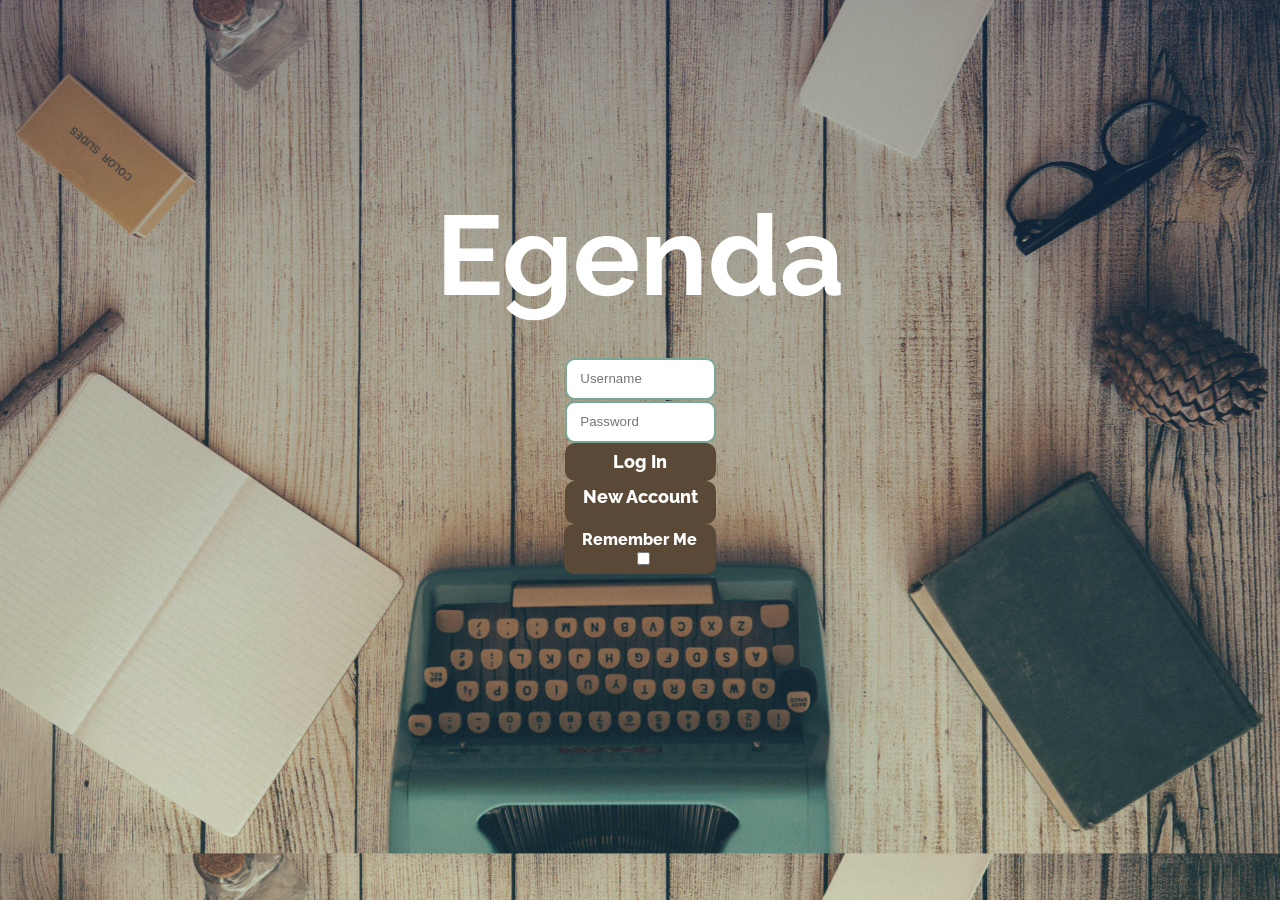
<file: index.html>
<html>
<head>
	<link rel="icon" href="favicon.png">

	<link href="https://fonts.googleapis.com/css?family=Raleway:400,800,800i" rel="stylesheet">
	<link rel="stylesheet" type="text/css" href="loginStyle.css">
<script src="login.js">

</script>
	<title>Egenda Login</title>
	
</head>
<body onload="checkCookie()">
	<!-- SEARCH FOR COOKIE, REDIRECT TO MAIN.HTML IF COOKIE FOUND-->
	<div class="document">
		<div class="login-form">
			<div class="login-form-title">
				<h1>Egenda</h1>
			</div><br>


			<!-- Form that sends its data to the python script -->
			<!-- Uses a POST request so the data is not shown in the URL -->
			<div class="login-form-inner">
				<form method="POST" action="/cgi-bin/python-login.py">
					<!-- <p>Username (required): </p><br> -->
					<div class="login-form-inner-text">
						<input class="textinput" type="text" name="username" placeholder=" Username" id="usernameText">
						<br>
						<!-- <p>Password (required): </p><br> -->
						<input class="textinput" type="password" name="password" placeholder=" Password" id="passwordText">
						<button class="submit"  id="submitButton" name="name" value="value" type="submit">Log In</button>
						<br>
						<div id="createAccountButton">
							<a href="create-account.html">New Account</a>
						</div>
						<label for="checkbox"><div id="rememberbox">
							Remember Me<input id="checkbox" type="checkbox" name="remember" class="remember"></input>
						</div></label>

					</div>
				</form>	

			</div>

		</div>
	</body>
	<script src="https://ajax.googleapis.com/ajax/libs/jquery/1.12.4/jquery.min.js"></script>
	</html>
</file>
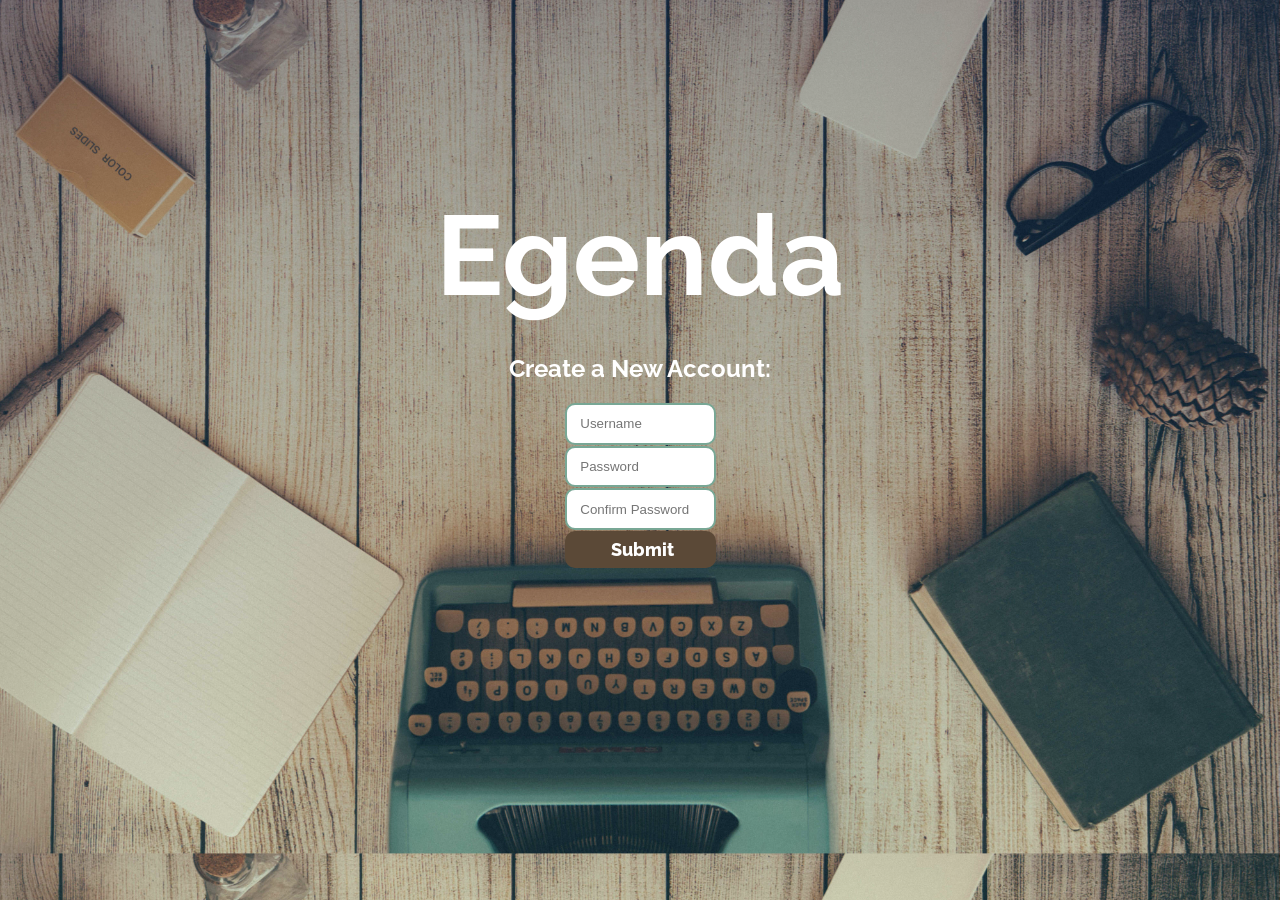
<file: create-account.html>
<html>
<head>
	<link rel="icon" href="favicon.png">
	<link rel="stylesheet" type="text/css" href="loginStyle.css">
	<link href="https://fonts.googleapis.com/css?family=Raleway:400,800,800i" rel="stylesheet">
	<title>Egenda Create an Account</title>
</head>
<body>
	<div class="document">
		<div class="login-form">
			<div class="login-form-title">
				<h1>Egenda</h1>
			</div>
			
			<h2 id="newAccountLabel">Create a New Account:</h2>
			<!-- Form that sends its data to the python script -->
			<!-- Uses a POST request so the data is not shown in the URL -->
			<div class="login-form-inner">
				<form method="POST" action="/cgi-bin/new-account.py">
					<!-- <p>Username (required): </p><br> -->
					<div class="login-form-inner-text">
						<input type="text" name="username" placeholder=" Username" id="usernameText">
						<br>
						<!-- <p>Password (required): </p><br> -->
						<input type="password" name="password" placeholder=" Password" id="passwordText">
						<br>
						<input type="password" name="confirm" placeholder=" Confirm Password" id="confirmPassword">
						<br>
						<input type="submit" name="Log In" id="submitButton">
					</div>
				</form>	


			</div>
		</div>
	</body>
	<script src="https://ajax.googleapis.com/ajax/libs/jquery/1.12.4/jquery.min.js"></script>
	</html>
</file>
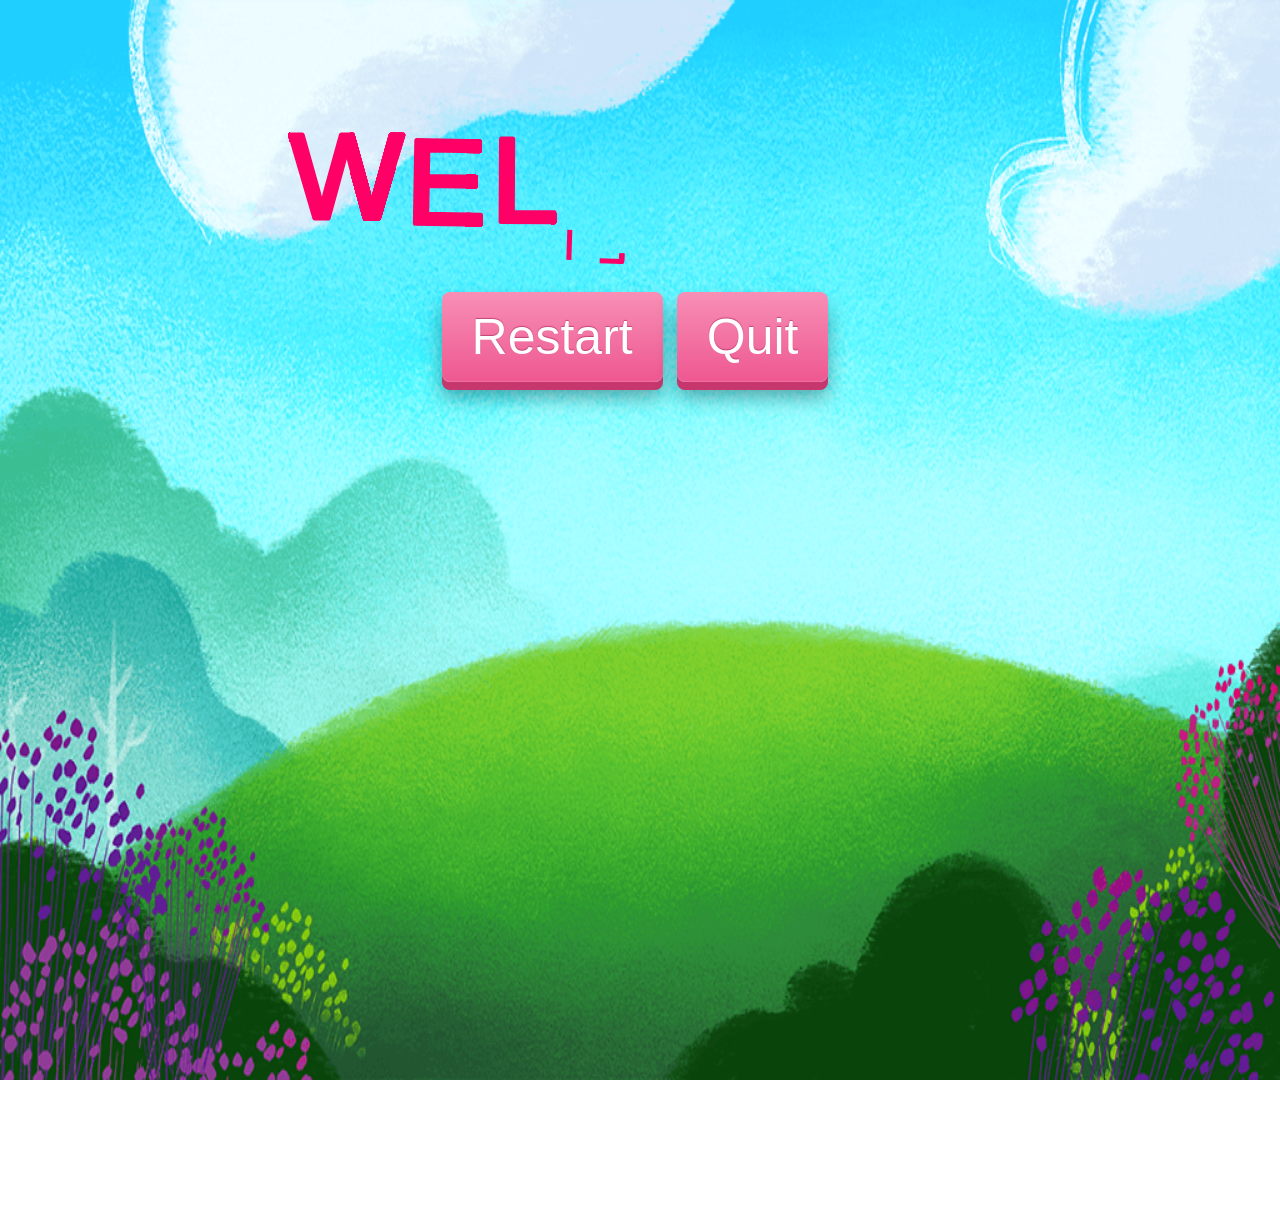
<file: endpage.html>
<!DOCTYPE html>
<html lang="en">
<head>
    <meta charset="UTF-8">
    <meta name="viewport" content="width=device-width, initial-scale=1">
    <link rel="stylesheet" href="Css/intro.css">
    <link rel="stylesheet" href="Css/puzzle.css">

</head>
<body>

<div id="CanvasDiv">
    <canvas id="endPageCanvas" width="1000px"></canvas>

    <div>

        <a href="home.html" id="button1" type="button" onclick="playButton()">
            <span i18n="restart">Restart</span>
        </a>

        <a href="#" id="button2" type="button" onclick="playButton()">
            <span i18n="quit">Quit</span>
        </a>
    </div>
</div>


<script src="ani_button.js"></script>
<script src="i18n.js"></script>
<script src="endpage.js"></script>

</body>
</html>
</file>
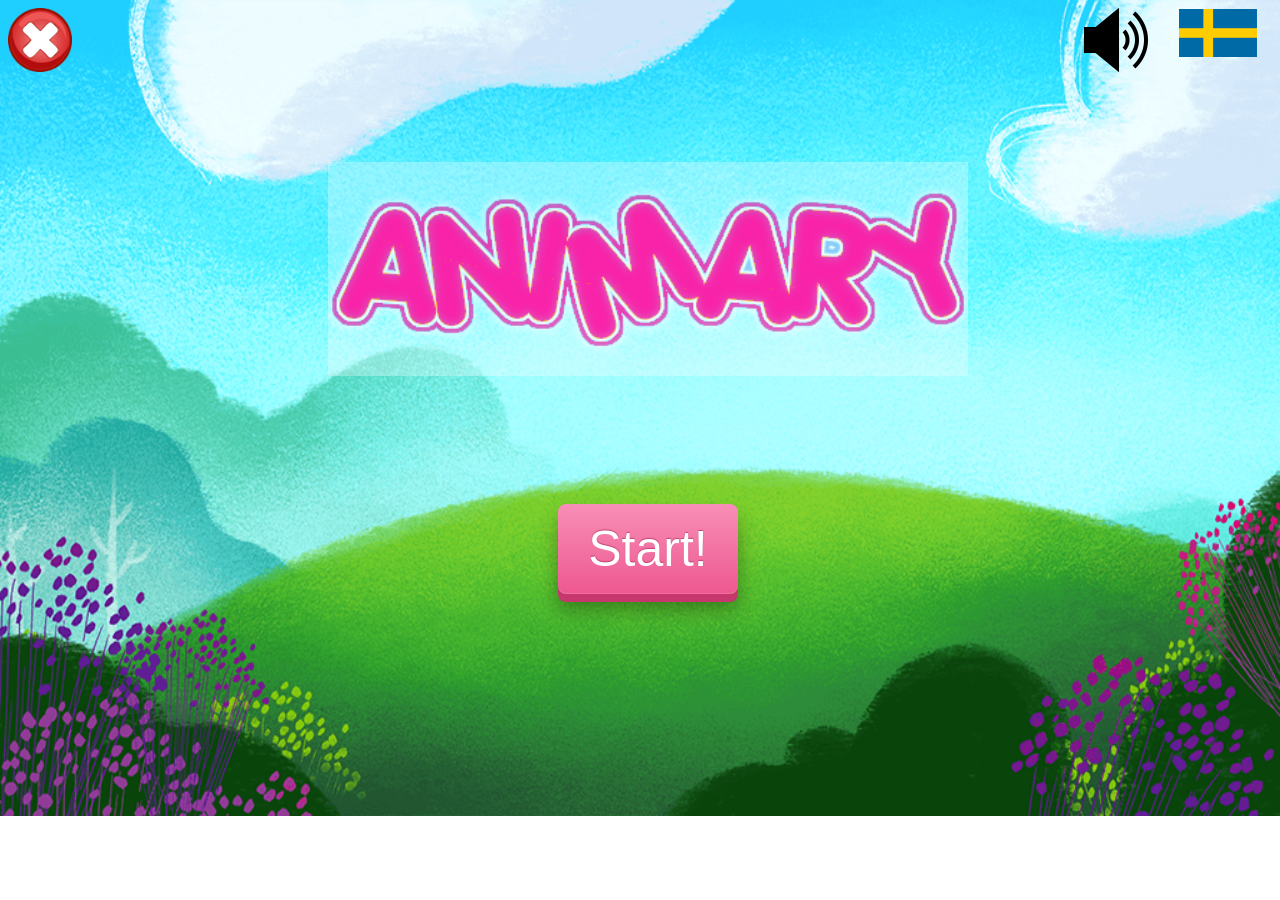
<file: home.html>
<!DOCTYPE html>
<html lang="en">

<head>
    <meta charset="utf-8">
    <meta name="viewport" content="width=device-width, initial-scale=1">
    <link rel="stylesheet" href="Css/intro.css">
    <script src="https://ajax.googleapis.com/ajax/libs/jquery/3.1.1/jquery.min.js"></script>

</head>
<body>


<canvas id="myCanvas" width="auto" height="auto"></canvas>

<img id="exit_button" src="Pictures/exit.png">

<button id="changeLanguage" onclick="changeLanguage()">
    <img id="flag" src="Pictures/swedish.svg">
</button>

<span id="audioControl">
        <a href="#">
        <img class="soundButton" id="sound" src="Pictures/sound_on.png" onclick="audioControl()">
            <!--onclick="togglePLay()" -->
            </a>
    </span>


<audio id="background_music" class="background" autoplay controls loop>
    <source src="Sounds/background_music.mp3" type="audio/mp3">
</audio>


<img id="animary" src="Pictures/animary.png">


<a href="scribble.html" id="button" type="button" onclick="playButton()">
    <span id="startText" i18n="startText"></span>
</a>



<audio id="audio1" preload="auto">
    <source src="Sounds/button_start.mp3" type="audio/mp3">
</audio>

<script src="ani_button.js"></script>
<script src="i18n.js"></script>


</body>
</html>
</file>
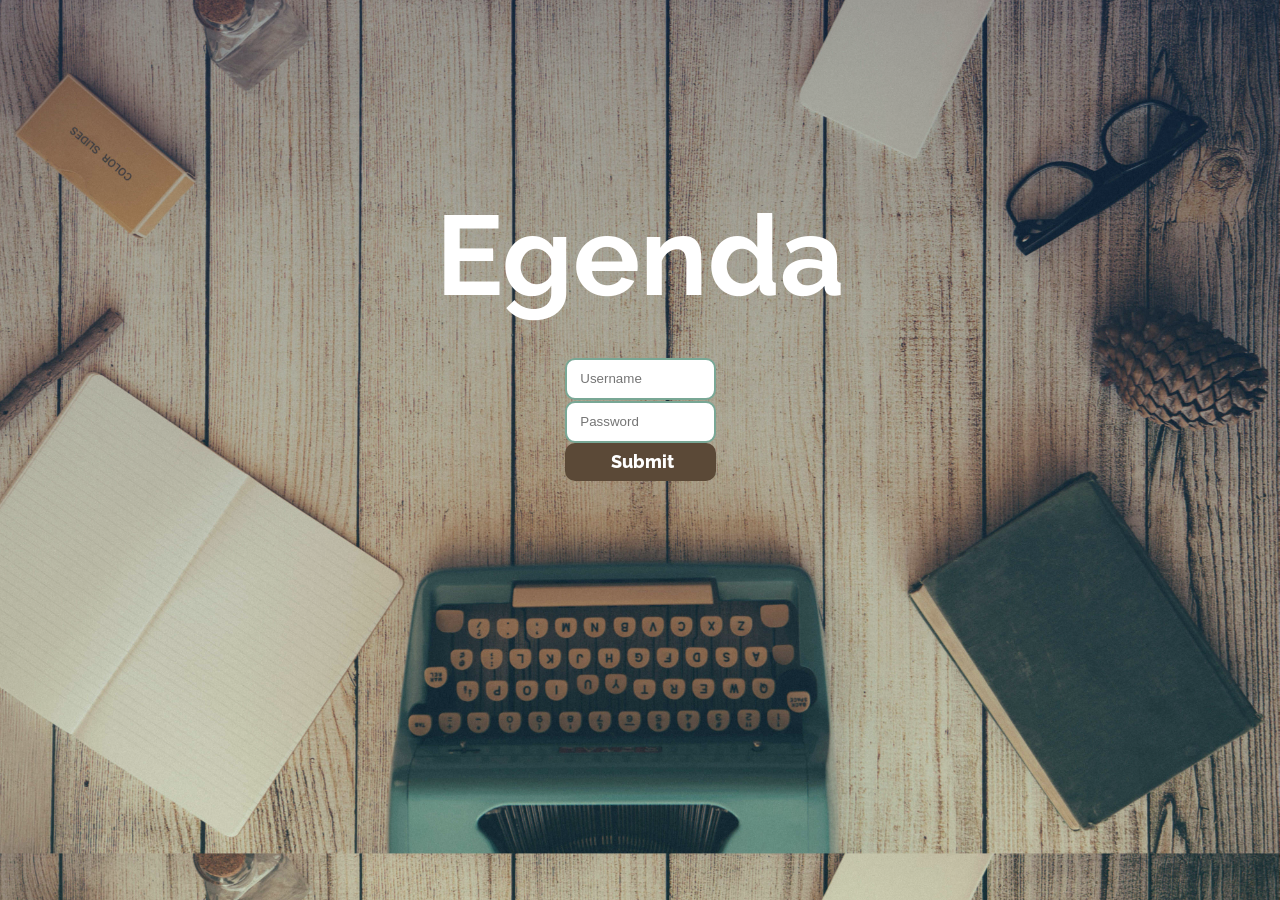
<file: log-in.html>
<html>
<head>
	<link rel="icon" href="http://www.iconsdb.com/icons/preview/royal-blue/book-xxl.png">
	<link rel="stylesheet" type="text/css" href="loginStyle.css">
	<link href="https://fonts.googleapis.com/css?family=Raleway:400,800,800i" rel="stylesheet">
	<title>Egenda Login</title>
</head>
<body>
	<div class="document">
		<div class="login-form">
			<div class="login-form-title">
				<h1>Egenda</h1>
			</div><br>
			<!-- Form that sends its data to the python script -->
			<!-- Uses a POST request so the data is not shown in the URL -->
			<div class="login-form-inner">
				<form method="POST" action="/cgi-bin/python-login.py">
					<!-- <p>Username (required): </p><br> -->
					<div class="login-form-inner-text">
						<input type="text" name="username" placeholder=" Username" id="usernameText">
						<br>
						<!-- <p>Password (required): </p><br> -->
						<input type="password" name="password" placeholder=" Password" id="passwordText">
						<br>
						<input type="submit" name="Log In" id="submitButton">
					</div>
				</form>	
			</div>
		</div>
	</body>
	<script src="https://ajax.googleapis.com/ajax/libs/jquery/1.12.4/jquery.min.js"></script>
	<script src="login.js"></script>
	</html>
</file>
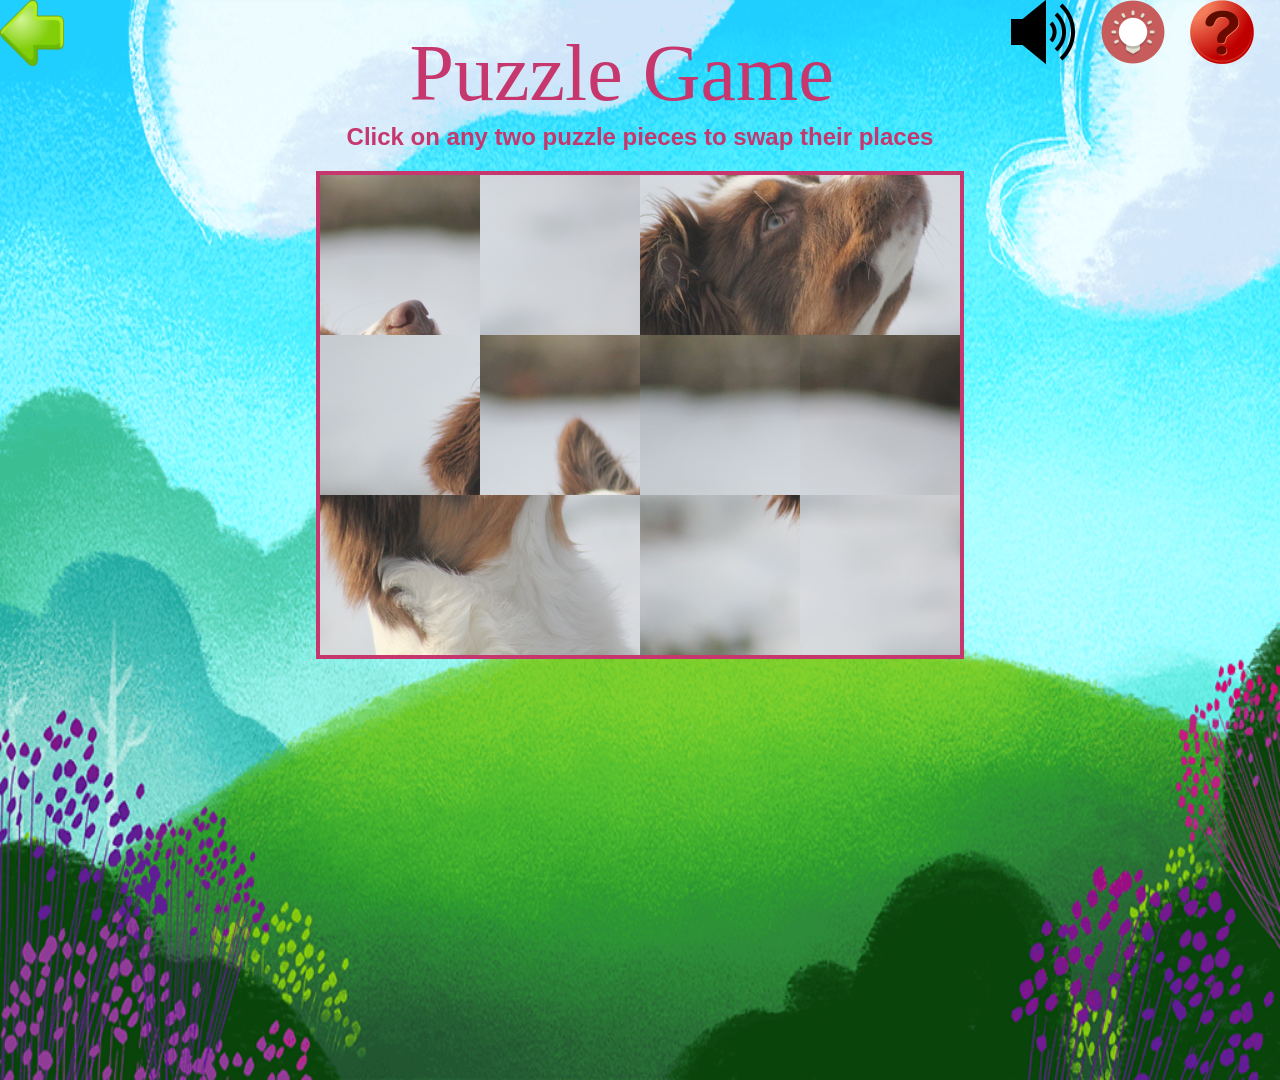
<file: puzzle.html>
<!DOCTYPE html>
<html lang="en" dir="ltr">
<head>
    <meta charset="utf-8">
    <meta name="viewport" content="width=760, user-scalable=0">
    <link rel="stylesheet" href="Css/puzzle.css">
    <link rel="stylesheet" href="Css/Star_Style.css">
    <script src="https://ajax.googleapis.com/ajax/libs/jquery/3.1.1/jquery.min.js"></script>
</head>

<body>
    <canvas id="starCanvas" width="1180%" height="650%" class="behind"></canvas>

    <div id="leftHeader">
        <a href="home.html" type="button">
            <img src="Pictures/arrow_back.png" id="backButton">
        </a>
    </div>

    <div id="rightHeader">
        <img src="Pictures/question2.png" class="soundButton" onclick="Tutorial()">
        <img src="Pictures/hint.png" class="soundButton" onclick="dogSound()">
        <img src="Pictures/sound_on.png" class="soundButton" id="sound" onclick="audioGame()">
    </div>


    <audio id="audioDog" preload="auto">
        <source src="Sounds/woof.mp3" type="audio/mp3">
    </audio>

    <span class="center header" id="puzzleGame" i18n="puzzleHeader"></span>
    <h2 class="center underHeader" id="instructionText" i18n="puzzleHelp"></h2>

    <audio id="background_music2" class="background" autoplay controls loop>
        <source src="Sounds/jazz.mp3" type="audio/mp3">
    </audio>

    <div class="container behind">
    </div>

    <div id="cursor"> 
    </div>

    <div style="margin:0 auto; width:640px; height:480px; border: 4px solid #C5376D;">

        <img id="sorry" src="Pictures/sorry.jpg" style="display:none">

        <canvas id="myCanvas" width="640" height="480" onclick="onCanvasClick(event)">
        </canvas>

    </div>

    <div id="buttonContainer">
        <a id="button1" type="button" onclick="playButton(); shootStar(); explodeStars3();">
            <span i18n="dog">Dog</span>
        </a>

        <a href="#" id="button2" type="button" onclick="wrongButton()">
            <span i18n="elephant">Elephant</span>
        </a>

        <a href="#" id="button3" type="button" onclick="wrongButton()">
            <span i18n="cat">Cat</span>
        </a>
    </div>

    <div>

    </div>
    <audio id="audio1" preload="auto">
        <source src="Sounds/button_start.mp3" type="audio/mp3">
    </audio>

    <audio id="audioWrong" preload="auto">
        <source src="Sounds/buzzer.mp3" type="audio/mp3">
    </audio>

    <script src="puzzle.js"></script>
    <script src="ani_button.js"></script>
    <script src="i18n.js"></script>
    <script src="Star_Animation.js"></script>
    <script src="Star_Explosion.js"></script>
</body>
</html>
</file>
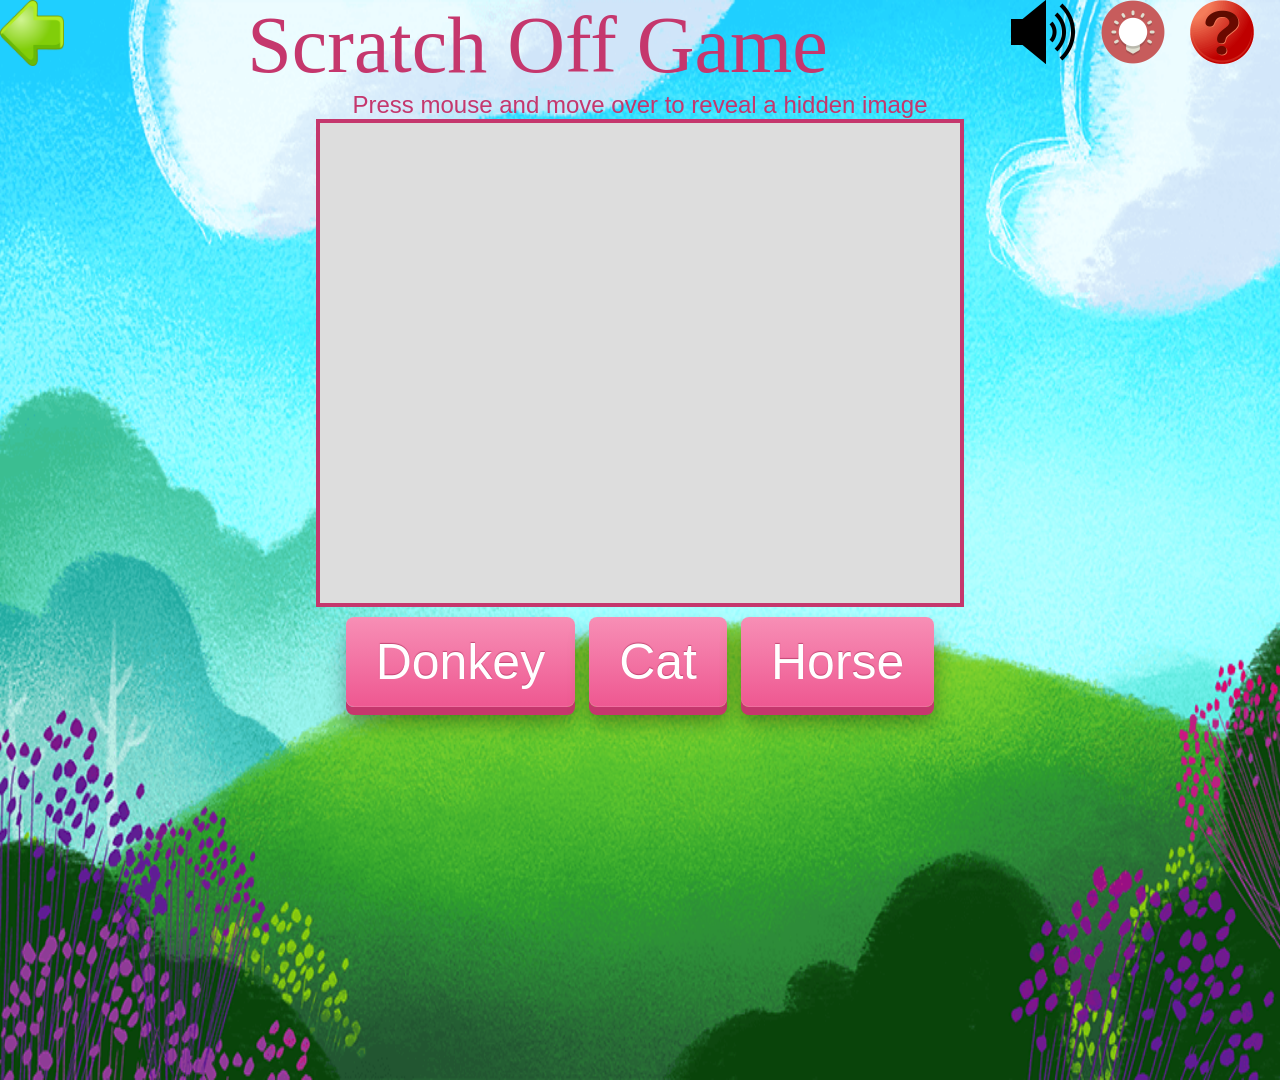
<file: scratchOff.html>
<!DOCTYPE html>
<html lang="en">
<head>
    <meta charset="utf-8">
    <meta name="viewport" content="width=760, user-scalable=0">
    <link rel="stylesheet" href="Css/puzzle.css">
    <link rel="stylesheet" href="Css/scratch.css">
    <link rel="stylesheet" href="Css/Star_Style.css">
    <script src="https://ajax.googleapis.com/ajax/libs/jquery/3.1.1/jquery.min.js"></script>

</head>

<body>
    <canvas id="starCanvas" width=1180% height=650% class="behind"></canvas>

    <div id="leftHeader">
        <a href="home.html" type="button">
            <img src="Pictures/arrow_back.png" id="backButton">
        </a>
    </div>

    <div id="rightHeader">
        <img src="Pictures/question2.png" id="tutorial" class="soundButton" onclick="simulateClick()">
        <img src="Pictures/hint.png" class="soundButton" onclick="horseSound()">
        <img src="Pictures/sound_on.png" class="soundButton" id="sound" onclick="audioGame()">
    </div>

    <audio id="audioHorse" preload="auto">
        <source src="Sounds/Horse-neighing.mp3" type="audio/mp3">
    </audio>

    <div class="center header" i18n="scratchHeader"></div>
    <div class="center underHeader" i18n="scratchHelp"></div>

    <audio id="background_music2" class="background" autoplay controls loop>
        <source src="Sounds/jazz.mp3" type="audio/mp3">
    </audio>

    <div class="container behind">
    </div>

    <div id="cursor">
    </div>

    <div id="revealCanvas" style="margin:0 auto; width:640px; height:480px; border: 4px solid #C5376D;">
    </div>

    <div id="buttonContainer">
        <a href="#" id="button1" type="button" onclick="wrongButton()">
            <span i18n="donkey">Donkey</span>
        </a>

        <a href="#" id="button2" type="button" onclick="wrongButton()">
            <span i18n="cat">Cat</span>
        </a>

        <a id="button3" type="button" onclick="playButton(); shootStar(); explodeStars2();">
            <span i18n="horse">Horse</span>
        </a>
    </div>

    <div>

    </div>
    <audio id="audio1" preload="auto">
        <source src="Sounds/button_start.mp3" type="audio/mp3">
    </audio>

    <audio id="audioWrong" preload="auto">
        <source src="Sounds/buzzer.mp3" type="audio/mp3">
    </audio>

    <script src="scratchOff.js"></script>
    <script src="ani_button.js"></script>
    <script src="i18n.js"></script>
    <script src="Star_Animation.js"></script>
    <script src="Star_Explosion.js"></script>
</body>
</html>
</file>
<file: loginStyle.css>
@font-face {
	font-family: 'Raleway', sans-serif;

}

body {
	background-image:
	linear-gradient(rgba(0, 0, 50, 0.3), rgba(0, 0, 0, 0.1)), 
	url('login-background.jpg');
	-webkit-background-size: 100%;
	-moz-background-size: 100%;
	-o-background-size: 100%;
	background-size: 100%;
	background-attachment: fixed;
	overflow: hidden;
	font-family: 'Raleway', sans-serif;
}

h1, h2, h3, h4, h5, h6 {
	font-family: 'Raleway', sans-serif;
}
p, div {
	font-family: 'Raleway', sans-serif;
}

.container {
	font-family: 'Raleway', sans-serif;
}


textarea:active,  
textarea:focus, input:focus,
button:focus, button:active,
button:hover, label:focus,
.btn:active, .btn.active {
	outline:0px !important;

}
.navbar{
	background-image: -webkit-gradient(
		linear, left top, left bottom, from(rgba(50,0,50,0.1)),
		to(rgba(80,80,80,0.2)), color-stop(0,#5b4937));
	opacity: 0.93;
	border: 1px solid rgba(0,0,0,0.1);
	font-family: 'Raleway', sans-serif;

}


.login-form {
	height: 35%;
	width: 40%;
	margin: auto;
	margin-top: 15%;

}

.login-form-title {
	height: 40%;
	width: 100%;
	font-family: 'Raleway', sans-serif;
	font-size: 350%;
	color: white;
	margin-bottom: 5%;
}

.loggedin-form-title {
	height: 40%;
	width: 100%;
	font-family: 'Raleway', sans-serif;
	font-size: 350%;
	color: white;
	margin-top: 10%;
	margin-bottom: 5%;
	text-align: center;
}

.login-form-title h1 {
	text-align: center;
}

.login-form-inner {
	height: 50%;
	width: 50%;
	margin: auto;
}

.loggedin-form-inner {
	height: 50%;
	width: 50%;
	margin: auto;
	text-align: center;

	color: #638c7d;

}

.login-form-inner-text {
	height: 60%;
	width: 60%;
	margin: auto;
}

#usernameText {
	height: 45%;
	width: 100%;
	border-radius: 10px;
	border: 2px solid #78a795;
	margin: .3%;
	transition: all .35s;
}

#passwordText {
	height: 45%;
	width: 100%;
	border-radius: 10px;
	border: 2px solid #78a795;
	margin: .3%;
	transition: all .35s;
}

#confirmPassword {
	height: 45%;
	width: 100%;
	border-radius: 10px;
	border: 2px solid #78a795;
	margin: .3%;
	transition: all .35s;
}


#submitButton {
	
	height: 40%;
	width: 100%;
	border: none;
	margin: .3%;
	background-color: #5b4937;
	border-radius: 10px;
	font-family: 'Raleway', sans-serif;
	font-weight: 800;
	font-size: 110%; 
	color: white;
	transition: all .25s;
}


#createAccountButton {
	padding-top: 5;
	text-align: center;
	height: 40%;
	width: 100%;
	border: none;
	margin: .3%;
	background-color: #5b4937;
	border-radius: 10px;
	font-family: 'Raleway', sans-serif;
	font-weight: 800;
	font-size: 110%; 
	color: white;
	transition: all .25s;
}

a {
	text-decoration: none;
	font-style: italic;
	border-width: 1;
}




input {
	padding-left: 10;
	margin-left: 10;
}

input:hover {
	text-decoration: none;
	box-shadow: 0.5pt 0 0pt 1pt #597c6f;

}

#textinput:hover {
	border-radius: 10;
	border-style: normal;


}

#newAccountLabel
{
	color: white;
	text-align: center;
	padding-top: 15;
}


#submitButton:hover, #createAccountButton:hover, #rememberbox:hover, #rememberbox:checked{
	color:#5b4937;
	background-color: #597c6f;

}

#createAccountButton a {
	color: white;
	font-style: normal;
}

#createAccountButton:hover a {
	color:#5b4937;
}


#rememberbox {
	color: white;
	background-color: #5b4937;
	border-radius: 10px;
	padding: 6;
	font-family: 'Raleway', sans-serif;
	font-weight: 800;
	font-size: 100%; 
	text-align: center;
	width: 92%;
	float: left;
	margin-right: 10%;
}



input:checked {
	color:red;
	background-color: red;
}
</file>
<file: Css/intro.css>
body{
    background-image: url("Background_animary.png");
    width: 100%;
    height: 800px;
    background-size: 100% 100%;
    background-repeat: no-repeat;
}

#animary{
    width: 50%;
    height: auto;
    display: block;
    margin: auto;

}

#background_music{
    display: none;
}

/*div {
    border: red 2pt solid;
}
*/

.soundButton{
    width: 5%;
    height: auto;
    float: right;
    margin-right: 2%;
    cursor: pointer;
    /*display: inline-block*/
}

#changeLanguage{
    width: 7%;
    margin-right: 25px;
    cursor: pointer;
    float: right;
    background: transparent;
    border: none;
}


#flag{
    width: 100%;
    height: auto;
    margin-right: 25px;
    cursor: pointer;
    /*display: inline-block*/
}

#exit_button{
    width: 5%;
    height: auto;
    float: left;
    cursor: pointer;
    /*display: inline-block;*/

}


@font-face {
    font-family: 'Pacifico';
    font-style: normal;
    font-weight: normal;
    src: local('Pacifico'), url('http://themes.googleusercontent.com/font?kit=fKnfV28XkldRW297cFLeqfesZW2xOQ-xsNqO47m55DA') format('truetype');
}
body {
    text-align: center;
}

@media screen and (min-width: 800px) {
    .buttonText {
        font-size: 50pt;
    }
}

@media screen and (max-width: 799px) {
    .buttonText {
        font-size: 25pt;
    }
}

#button {
    display: inline-block;
    margin-top: 10%;
    -webkit-border-radius: 8px;
    -moz-border-radius: 8px;
    border-radius: 8px;
    -webkit-box-shadow:    0 8px 0 #c5376d, 0 15px 20px rgba(0, 0, 0, .35);
    -moz-box-shadow: 0 8px 0 #c5376d, 0 15px 20px rgba(0, 0, 0, .35);
    box-shadow: 0 8px 0 #c5376d, 0 15px 20px rgba(0, 0, 0, .35);
    -webkit-transition: -webkit-box-shadow .1s ease-in-out;
    -moz-transition: -moz-box-shadow .1s ease-in-out;
    -o-transition: -o-box-shadow .1s ease-in-out;
    transition: box-shadow .1s ease-in-out;
    font-size: 50px;
    color: #fff;
}

#button span {
    display: inline-block;
    padding: 20px 30px;
    background-color: #ec528d;
    background-image: -webkit-gradient(linear, 0% 0%, 0% 100%, from(hsla(338, 90%, 80%, .8)), to(hsla(338, 90%, 70%, .2)));
    background-image: -webkit-linear-gradient(hsla(338, 90%, 80%, .8), hsla(338, 90%, 70%, .2));
    background-image: -moz-linear-gradient(hsla(338, 90%, 80%, .8), hsla(338, 90%, 70%, .2));
    background-image: -o-linear-gradient(hsla(338, 90%, 80%, .8), hsla(338, 90%, 70%, .2));
    -webkit-border-radius: 8px;
    -moz-border-radius: 8px;
    border-radius: 8px;
    -webkit-box-shadow: inset 0 -1px 1px rgba(255, 255, 255, .15);
    -moz-box-shadow: inset 0 -1px 1px rgba(255, 255, 255, .15);
    box-shadow: inset 0 -1px 1px rgba(255, 255, 255, .15);
    font-family: 'Pacifico', Arial, sans-serif;
    line-height: 1;
    text-shadow: 0 -1px 1px rgba(175, 49, 95, .7);
    -webkit-transition: background-color .2s ease-in-out, -webkit-transform .1s ease-in-out;
    -moz-transition: background-color .2s ease-in-out, -moz-transform .1s ease-in-out;
    -o-transition: background-color .2s ease-in-out, -o-transform .1s ease-in-out;
    transition: background-color .2s ease-in-out, transform .1s ease-in-out;
}

#button:hover span {
    background-color: #ec6a9c;
    text-shadow: 0 -1px 1px rgba(175, 49, 95, .9), 0 0 5px rgba(255, 255, 255, .8);
}

#button:active, #button:focus {
    -webkit-box-shadow:    0 8px 0 #c5376d, 0 12px 10px rgba(0, 0, 0, .3);
    -moz-box-shadow: 0 8px 0 #c5376d, 0 12px 10px rgba(0, 0, 0, .3);
    box-shadow:    0 8px 0 #c5376d, 0 12px 10px rgba(0, 0, 0, .3);
}

#button:active span {
    -webkit-transform: translate(0, 4px);
    -moz-transform: translate(0, 4px);
    -o-transform: translate(0, 4px);
    transform: translate(0, 4px);
}


#CanvasDiv{
    margin: 10% 0 -0 0;
}
</file>
<file: Css/puzzle.css>
html {
    height: 120%;
    width: 100%;
}

body{
    background-image: url("Background_animary.png");
    height: 100%;
    width: 100%;
    background-size: 100% 100%;
    background-repeat: no-repeat;
    margin: 0%;
}

.center{
    text-align: center;

}

.header{
    font-family: "Comic Sans MS";
    font-size: 500%;
    color: #C5376D;

}

#backButton{
    display: block;
    width: 5%;
    float: left;
    cursor: pointer;
}


.underHeader{
    font-family: 'Pacifico', Arial, sans-serif;
    font-size: 150%;
    color: #C5376D;
}


.soundButton{
    width: 5%;
    height: auto;
    float: right;
    margin-right: 2%;
    cursor: pointer;
    /*display: inline-block*/
}

#puzzleGame {
    display: inline-block;
    margin: -3% 32%;
}

#background_music2{
    display: none;

}

#buttonContainer{
    text-align: center;
}

#buttonContainer2{
    text-align: center;
}

#button1 {
    display: inline-block;
    margin-top: 5px;
    -webkit-border-radius: 8px;
    -moz-border-radius: 8px;
    border-radius: 8px;
    -webkit-box-shadow:    0 8px 0 #c5376d, 0 15px 20px rgba(0, 0, 0, .35);
    -moz-box-shadow: 0 8px 0 #c5376d, 0 15px 20px rgba(0, 0, 0, .35);
    box-shadow: 0 8px 0 #c5376d, 0 15px 20px rgba(0, 0, 0, .35);
    -webkit-transition: -webkit-box-shadow .1s ease-in-out;
    -moz-transition: -moz-box-shadow .1s ease-in-out;
    -o-transition: -o-box-shadow .1s ease-in-out;
    transition: box-shadow .1s ease-in-out;
    font-size: 50px;
    color: #fff;
}

#button1 span {
    display: inline-block;
    padding: 20px 30px;
    background-color: #ec528d;
    background-image: -webkit-gradient(linear, 0% 0%, 0% 100%, from(hsla(338, 90%, 80%, .8)), to(hsla(338, 90%, 70%, .2)));
    background-image: -webkit-linear-gradient(hsla(338, 90%, 80%, .8), hsla(338, 90%, 70%, .2));
    background-image: -moz-linear-gradient(hsla(338, 90%, 80%, .8), hsla(338, 90%, 70%, .2));
    background-image: -o-linear-gradient(hsla(338, 90%, 80%, .8), hsla(338, 90%, 70%, .2));
    -webkit-border-radius: 8px;
    -moz-border-radius: 8px;
    border-radius: 8px;
    -webkit-box-shadow: inset 0 -1px 1px rgba(255, 255, 255, .15);
    -moz-box-shadow: inset 0 -1px 1px rgba(255, 255, 255, .15);
    box-shadow: inset 0 -1px 1px rgba(255, 255, 255, .15);
    font-family: 'Pacifico', Arial, sans-serif;
    line-height: 1;
    text-shadow: 0 -1px 1px rgba(175, 49, 95, .7);
    -webkit-transition: background-color .2s ease-in-out, -webkit-transform .1s ease-in-out;
    -moz-transition: background-color .2s ease-in-out, -moz-transform .1s ease-in-out;
    -o-transition: background-color .2s ease-in-out, -o-transform .1s ease-in-out;
    transition: background-color .2s ease-in-out, transform .1s ease-in-out;
}

#button1:hover span {
    background-color: #ec6a9c;
    text-shadow: 0 -1px 1px rgba(175, 49, 95, .9), 0 0 5px rgba(255, 255, 255, .8);
}

#button1:active, #button:focus {
    -webkit-box-shadow:    0 8px 0 #c5376d, 0 12px 10px rgba(0, 0, 0, .3);
    -moz-box-shadow: 0 8px 0 #c5376d, 0 12px 10px rgba(0, 0, 0, .3);
    box-shadow:    0 8px 0 #c5376d, 0 12px 10px rgba(0, 0, 0, .3);
}

#button1:active span {
    -webkit-transform: translate(0, 4px);
    -moz-transform: translate(0, 4px);
    -o-transform: translate(0, 4px);
    transform: translate(0, 4px);
}

#button2 {
    display: inline-block;
    margin-top: 10px;
    margin-right: 10px;
    margin-left: 10px;
    -webkit-border-radius: 8px;
    -moz-border-radius: 8px;
    border-radius: 8px;
    -webkit-box-shadow:    0 8px 0 #c5376d, 0 15px 20px rgba(0, 0, 0, .35);
    -moz-box-shadow: 0 8px 0 #c5376d, 0 15px 20px rgba(0, 0, 0, .35);
    box-shadow: 0 8px 0 #c5376d, 0 15px 20px rgba(0, 0, 0, .35);
    -webkit-transition: -webkit-box-shadow .1s ease-in-out;
    -moz-transition: -moz-box-shadow .1s ease-in-out;
    -o-transition: -o-box-shadow .1s ease-in-out;
    transition: box-shadow .1s ease-in-out;
    font-size: 50px;
    color: #fff;
}

#button2 span {
    display: inline-block;
    padding: 20px 30px;
    background-color: #ec528d;
    background-image: -webkit-gradient(linear, 0% 0%, 0% 100%, from(hsla(338, 90%, 80%, .8)), to(hsla(338, 90%, 70%, .2)));
    background-image: -webkit-linear-gradient(hsla(338, 90%, 80%, .8), hsla(338, 90%, 70%, .2));
    background-image: -moz-linear-gradient(hsla(338, 90%, 80%, .8), hsla(338, 90%, 70%, .2));
    background-image: -o-linear-gradient(hsla(338, 90%, 80%, .8), hsla(338, 90%, 70%, .2));
    -webkit-border-radius: 8px;
    -moz-border-radius: 8px;
    border-radius: 8px;
    -webkit-box-shadow: inset 0 -1px 1px rgba(255, 255, 255, .15);
    -moz-box-shadow: inset 0 -1px 1px rgba(255, 255, 255, .15);
    box-shadow: inset 0 -1px 1px rgba(255, 255, 255, .15);
    font-family: 'Pacifico', Arial, sans-serif;
    line-height: 1;
    text-shadow: 0 -1px 1px rgba(175, 49, 95, .7);
    -webkit-transition: background-color .2s ease-in-out, -webkit-transform .1s ease-in-out;
    -moz-transition: background-color .2s ease-in-out, -moz-transform .1s ease-in-out;
    -o-transition: background-color .2s ease-in-out, -o-transform .1s ease-in-out;
    transition: background-color .2s ease-in-out, transform .1s ease-in-out;
}

#button2:hover span {
    background-color: #ec6a9c;
    text-shadow: 0 -1px 1px rgba(175, 49, 95, .9), 0 0 5px rgba(255, 255, 255, .8);
}

#button2:active, #button:focus {
    -webkit-box-shadow:    0 8px 0 #c5376d, 0 12px 10px rgba(0, 0, 0, .3);
    -moz-box-shadow: 0 8px 0 #c5376d, 0 12px 10px rgba(0, 0, 0, .3);
    box-shadow:    0 8px 0 #c5376d, 0 12px 10px rgba(0, 0, 0, .3);
}

#button2:active span {
    -webkit-transform: translate(0, 4px);
    -moz-transform: translate(0, 4px);
    -o-transform: translate(0, 4px);
    transform: translate(0, 4px);
}

#button3 {
    display: inline-block;
    margin-top: 10px;
    -webkit-border-radius: 8px;
    -moz-border-radius: 8px;
    border-radius: 8px;
    -webkit-box-shadow:    0 8px 0 #c5376d, 0 15px 20px rgba(0, 0, 0, .35);
    -moz-box-shadow: 0 8px 0 #c5376d, 0 15px 20px rgba(0, 0, 0, .35);
    box-shadow: 0 8px 0 #c5376d, 0 15px 20px rgba(0, 0, 0, .35);
    -webkit-transition: -webkit-box-shadow .1s ease-in-out;
    -moz-transition: -moz-box-shadow .1s ease-in-out;
    -o-transition: -o-box-shadow .1s ease-in-out;
    transition: box-shadow .1s ease-in-out;
    font-size: 50px;
    color: #fff;
}

#button3 span {
    display: inline-block;
    padding: 20px 30px;
    background-color: #ec528d;
    background-image: -webkit-gradient(linear, 0% 0%, 0% 100%, from(hsla(338, 90%, 80%, .8)), to(hsla(338, 90%, 70%, .2)));
    background-image: -webkit-linear-gradient(hsla(338, 90%, 80%, .8), hsla(338, 90%, 70%, .2));
    background-image: -moz-linear-gradient(hsla(338, 90%, 80%, .8), hsla(338, 90%, 70%, .2));
    background-image: -o-linear-gradient(hsla(338, 90%, 80%, .8), hsla(338, 90%, 70%, .2));
    -webkit-border-radius: 8px;
    -moz-border-radius: 8px;
    border-radius: 8px;
    -webkit-box-shadow: inset 0 -1px 1px rgba(255, 255, 255, .15);
    -moz-box-shadow: inset 0 -1px 1px rgba(255, 255, 255, .15);
    box-shadow: inset 0 -1px 1px rgba(255, 255, 255, .15);
    font-family: 'Pacifico', Arial, sans-serif;
    line-height: 1;
    text-shadow: 0 -1px 1px rgba(175, 49, 95, .7);
    -webkit-transition: background-color .2s ease-in-out, -webkit-transform .1s ease-in-out;
    -moz-transition: background-color .2s ease-in-out, -moz-transform .1s ease-in-out;
    -o-transition: background-color .2s ease-in-out, -o-transform .1s ease-in-out;
    transition: background-color .2s ease-in-out, transform .1s ease-in-out;
}

#button3:hover span {
    background-color: #ec6a9c;
    text-shadow: 0 -1px 1px rgba(175, 49, 95, .9), 0 0 5px rgba(255, 255, 255, .8);
}

#button3:active, #button:focus {
    -webkit-box-shadow:    0 8px 0 #c5376d, 0 12px 10px rgba(0, 0, 0, .3);
    -moz-box-shadow: 0 8px 0 #c5376d, 0 12px 10px rgba(0, 0, 0, .3);
    box-shadow:    0 8px 0 #c5376d, 0 12px 10px rgba(0, 0, 0, .3);
}

#button3:active span {
    -webkit-transform: translate(0, 4px);
    -moz-transform: translate(0, 4px);
    -o-transform: translate(0, 4px);
    transform: translate(0, 4px);
}

/*#starCanvas {
    height: 96.2%;
    width: 92.2%;
}*/

#congratsModal {
    height: 55%; 
    width: 50%; 
    position: fixed; 
    background: #C5376D; 
    border-radius: 10px; 
    margin: -6% 24.4%; 
    opacity: .8; 
    border: 8px solid #c537a6;
}

.cursor {
    position: absolute;
    width: 5%;
    height: 10.9%;
    background-image: url(https://openclipart.org/image/800px/svg_to_png/228447/1443438515.png);
    -ms-transform: rotate(90deg);
    -webkit-transform: rotate(90deg); 
    transform: rotate(90deg);
    background-size: cover;
    -webkit-animation-name: tutorial;
    -webkit-animation-duration: 8s; 
    animation-name: tutorial;
    animation-duration: 8s;
}


@-webkit-keyframes tutorial {
    0%   {left:0px; top:0px;}
    25%  {left:200px; top:0px;}
    50%  {left:200px; top:200px;}
    75%  {left:0px; top:200px;}
    100% {left:0px; top:0px;}
}

@keyframes tutorial {
    0%   {left: 1%; top: 37%;}
    25%  {left: 26.0%; top: 37%;}
    50%  {left: 63.4%; top: 85%;}
    100%  {left: 1%; top: 37%;}
}

@media only screen and (max-width: 770px) {
    html {
        height: 100%;
    }

    .header{
        font-family: "Comic Sans MS";
        font-size: 500%;
        color: #C5376D;
        height: 10%;
        width: 66%;
    } 

    #puzzleGame {
        display: inline-block;
        margin: 0% 17%;
    }

    #buttonContainer{
        text-align: center;
        margin-top: 5%;
    }

    .cursor {
    position: absolute;
    height: 11%;
    width: 12.3%;
    background-image: url(https://openclipart.org/image/800px/svg_to_png/228447/1443438515.png);
    -ms-transform: rotate(0deg);
    -webkit-transform: rotate(0deg); 
    transform: rotate(0deg);
    background-size: cover;
    -webkit-animation-name: tutorial;
    -webkit-animation-duration: 8s; 
    animation-name: tutorial;
    animation-duration: 8s;
    }


    @-webkit-keyframes tutorial {
        0%   {left:0px; top:0px;}
        25%  {left:200px; top:0px;}
        50%  {left:200px; top:200px;}
        75%  {left:0px; top:200px;}
        100% {left:0px; top:0px;}
    }

    @keyframes tutorial {
        0%   {left: 15%; top: 10%;}
        25%  {left: 15%; top: 30%;}
        50%  {left: 78%; top: 60%;}
        100%  {left: 78%; top: 88%;}
    }

    #congratsModal {
        height: 45%; 
        width: 70%; 
        position: fixed; 
        background: #C5376D; 
        border-radius: 10px; 
        margin: -6% 14.5%; 
        opacity: .8; 
        border: 8px solid #c537a6;
    }
}
</file>
<file: Css/Star_Style.css>
.behind {
  z-index: -100!important;
}

#starCanvas {
	z-index: 1000;
  position: fixed;
}

.container {
  display: flex;
  width: 100%;
  height: 40%;
  position: fixed;
}

.container h1 {
  font-family: "Comic Sans MS";
  font-size: 700%;
  color: white;
  margin: -6% auto;
  z-index: 10000;
}

.particle {
  position: absolute;
  width: 40px;
  height: 40px;
  background-image: url(https://img.clipartfest.com/e5d548c0abbd1e9418e367fc79c51cea_stars-clipart-on-transparent-clipart-star-transparent-background_347-346.png);
  background-size: cover;
}
</file>
<file: Css/scratch.css>
#revealCanvas{
    background-image: url("http://www.impelledtoact.com/wp-content/uploads/2012/04/horse.jpg");
    background-size: 640px 480px;
    background-repeat: no-repeat;
}

#scribbleCanvas{
   margin: 0 auto;
}

.cursor {
    position: absolute;
    width: 5%;
    height: 10.9%;
    background-image: url(https://openclipart.org/image/800px/svg_to_png/228447/1443438515.png);
    -ms-transform: rotate(130deg); /* IE 9 */
    -webkit-transform: rotate(130deg); /* Chrome, Safari, Opera */
    transform: rotate(130deg);
    background-size: cover;
    -webkit-animation-name: tutorial;
    -webkit-animation-timing-function: linear; 
    -webkit-animation-duration: 9.5s; 
    animation-name: tutorial;
    animation-timing-function: linear;
    animation-duration: 9.5s;
}


@-webkit-keyframes tutorial {
    0%   {left: 21%; top: 18%;}
    100%  {left: 49%; top: 18%;}
}

@keyframes tutorial {
    0%   {left: 20%; top: 15.5%;}
    100%  {left: 48%; top: 15.5%;}
}
</file>
